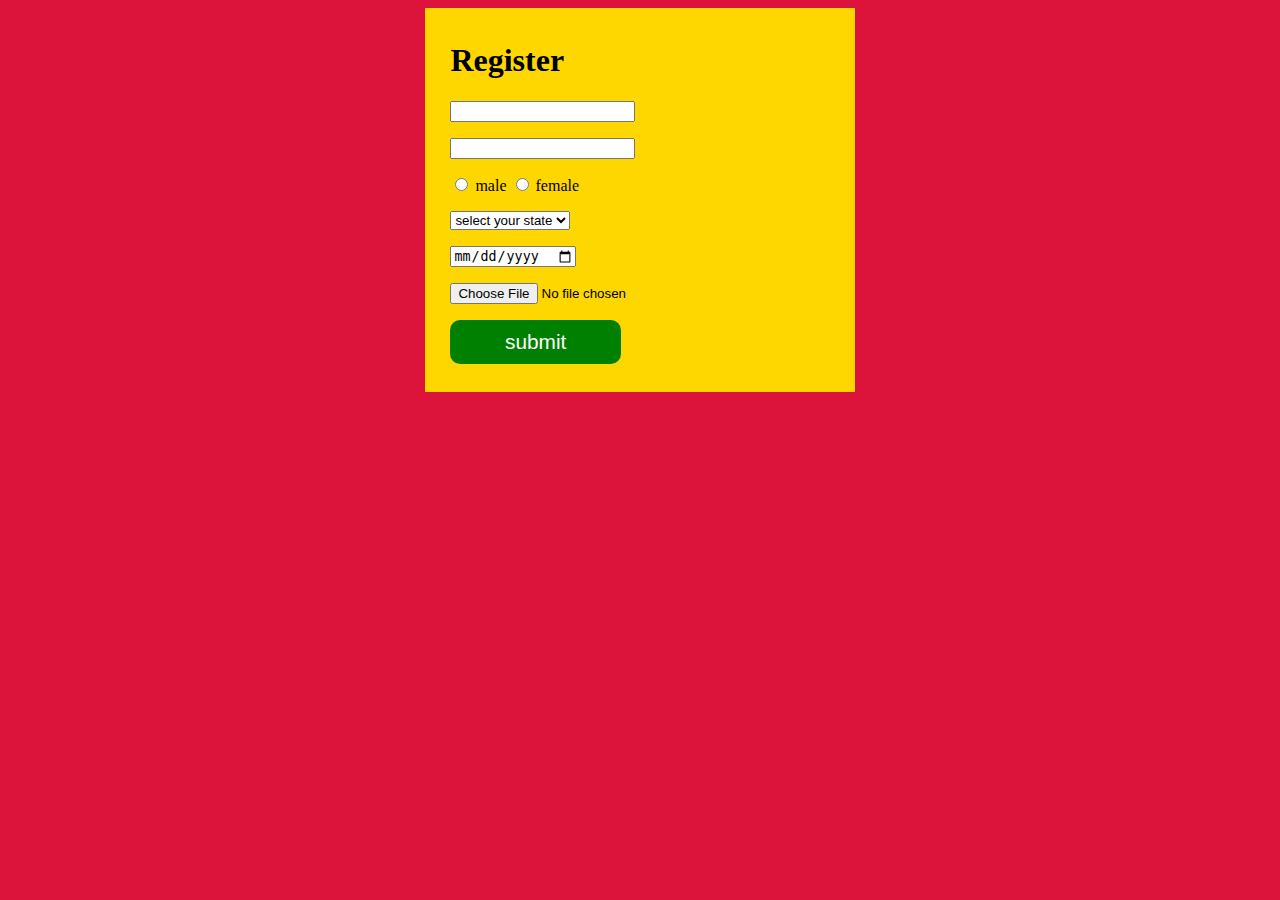
<file: index.html>
<!DOCTYPE html>
</head>
<meta charset="UTF-8">
<meta name="viewport" content="width=device-width, initial-scale=1.0">
<title>Document</title>
<style>
body{
    background-color: crimson;
}
.container{
    background-color: gold;
    width: 30%;
    margin: auto;
    padding: 1% 2%;

}
.form-field input,.form-field select{
    width:90%;
    padding: 10px;
}
button{
    background-color: green;
    color: white;
    border: none;
    padding: 10px;
    width: 45%;
    border-radius: 10px;
    font-size: 1.3rem;
}
@media (max-width:436px){
    .container{
        width: 90%;
    }
}
</style>
</head>
<body>
    <form class="container" action="./login.html">
        <h1 class="title">Register</h1>
        <p class="form field">
            <input type="text"
            place holder="enter your name"required/>
    </p>
    <p>
        <input type="email"
        place holder="enter your email"require/>
    </p>
    <p>
        <input type="radio"name="gender"/>
        male
        <input type="radio"name="gender"/>
        female
    </p>
    <p>
        <select required >
            <option value="">select your state</option>
            <option value="">AP</option>
            <option value="">TS</option>
            <option value="">MH</option>
            <option value="">DL</option>
        </select>
    </p>
    <p>
        <input type="date"required/>
    </p>
    <p>
        <input type="file"required/>
    </p>
    <p>
        <button>submit</button>
    </p>
</form>
</body>

        </p>
</file>
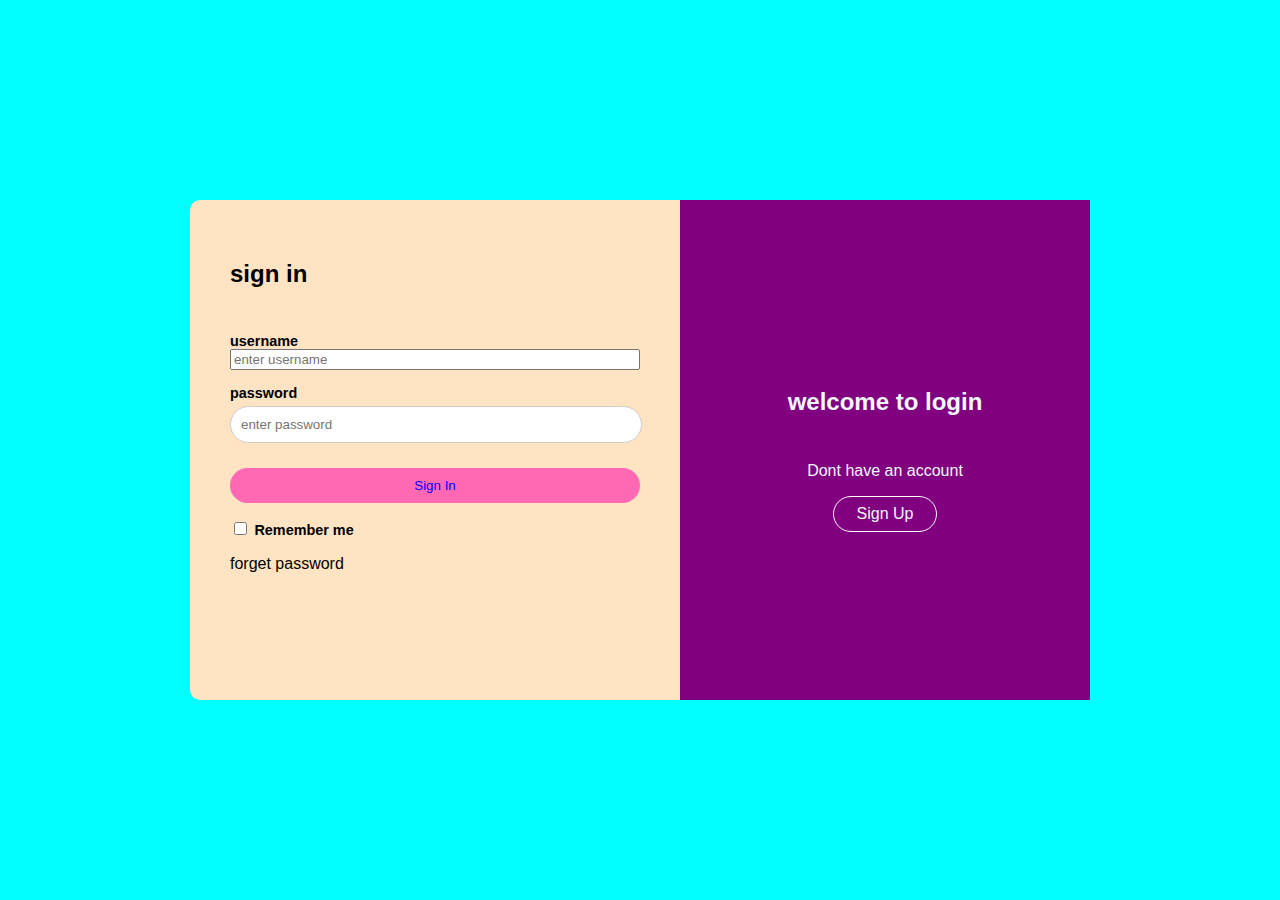
<file: login.html>
<!DOCTYPE html>
<html lang="en">
    <head>
        <meta charset="UTF-8">
        <meta name="viewpoint" content="width=device-width,intial-scale=1.0">
        <title>Document</title>
        <style>
            body{
                font-family: Arial, Helvetica, sans-serif;
                display: flex;
                justify-content: center;
                align-items: center;
                height: 100vh;
                margin: 0;
                background-color: aqua;
            }
            .cointainer{
                display: flex;
                width: 900px;
                height: 500px;
                background-color: bisque;
                border-radius: 10px;
            }
            .login-section{
                width: 50%;
                padding: 40px;
            }
            h2{
                margin-bottom: 30px;
            }
            form{
                display: flex;
                flex-direction: column;
            }
            label{
                font-size: 0.9rem;
                font-weight: bold;
                margin-top: 15px;
            }
            input[type="test"],input[type="password"]{
                width: 95%;
                padding: 10px;
                margin: 5px 0px;
                border-radius: 25px;
                border: 1px solid #ccc;

            }
            button{
                width: 100%;
                padding: 10px;
                margin-top: 20px;
                color: blue;
                border-radius: 25px;
                border: none;
                background-color: hotpink;
            }
            .remeber-links{
                display: flex;
                justify-content: space-around;
                align-items: center;
            }
        .remeber-links a{
            text-decoration: none;
            color: blue;
        }
        .welcome-section{
            width: 50%;
            background-color: purple;
            display: flex;
            justify-content: center;
            align-items: center;
            flex-direction: column;
            color: aliceblue;
        }
        .sign-up{
            border: 1px solid white;
            color: aliceblue;
            padding: 8px 10px;
            border-radius: 25px;
            width: 20%;
            text-align: center;
            text-decoration: none;

        }
        .sign-up:hover{
            background-color: aliceblue;
            color: blue;

        }
        @media (max-width:767px){
            .cointainer{
                flex-direction: column;
                width: 90%;
                height: 100%;
            }
            .login-section,.welcome-section{
                width: 100%;
                padding: 30px;
            }40
            .welcome-section{
                padding: 40px 20px;
            }
            input[type="text"],input[type="password"],
            button,.remember-links{
                widt:80%;
            }
        }            
        </style>
    </head>
    <body>
        <div class="cointainer">
            <div class="login-section">
                <h2>sign in</h2>
                <form action="">
                    <label for="">username</label>
                    <input type="text" placeholder="enter username" requried/>
                    <label for="">password</label>
                    <input type="password" placeholder="enter password" required/>
                    <button>Sign In</button>
                    <div class="Remember-links">
                        <p>
                        <input type="checkbox">
                        <label>Remember me</label>
                        </p>
                        <a herf="">forget password</a>
                    </div>
                </form>
            </div>
            <div class="welcome-section">
                <h2>welcome to login</h2>
                <p>Dont have an account</p>
                <a href="" class="sign-up">Sign Up</a>
            </div>
        </div>
    </body>
</html>
</file>
